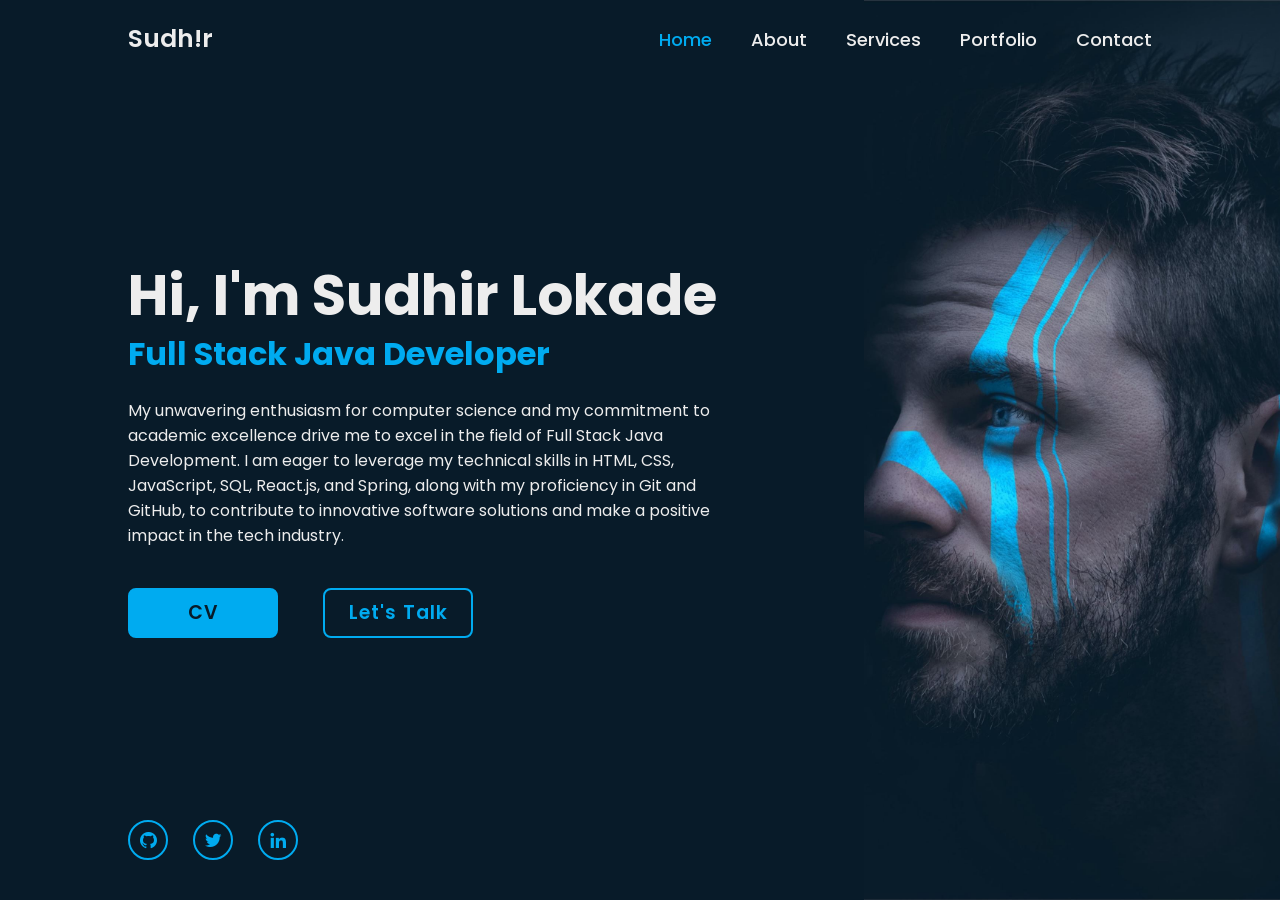
<file: index.html>
<!DOCTYPE html>
<html lang="en">
<head>
    <meta charset="UTF-8">
    <meta name="viewport" content="width=device-width, initial-scale=1.0">
    <title>Persinal Portfolio</title>
    <link rel="stylesheet" href="style.css">
    <link href='https://unpkg.com/boxicons@2.1.4/css/boxicons.min.css' rel='stylesheet'>
</head>
<body>
    <header class="header">
        <a href="#" class="logo">Sudh!r</a>
        <nav class="navbar">
            <a href="home.html"class="active">Home</a>
            <a href="about.html">About</a>
            <a href="services.html">Services</a>
            <a href="portfolio.html">Portfolio</a>
            <a href="contact.html">Contact</a>
        </nav>
    </header>
    <section class="home"> 
        <div class="home-content">
            <h1>Hi, I'm Sudhir Lokade</h1>
            <h3>Full Stack Java Developer</h3>
            <p>My unwavering enthusiasm for computer science and my commitment to academic excellence drive me to excel in the field of Full Stack Java Development. I am eager to leverage my technical skills in HTML, CSS, JavaScript, SQL, React.js, and Spring, along with my proficiency in Git and GitHub, to contribute to innovative software solutions and make a positive impact in the tech industry.</p>
            <div class="btn-box">
              <a href="Sudhir_CV.pdf">CV</a>
              <a href="mailto:sudhirlokade111@gmail.com">Let's Talk</a>
            </div>
        </div>
        <div class="home-sci">
            <a href="https://github.com/SudhirLokade" target="_blank"><i class='bx bxl-github'></i></a>
            <a href="https://www.twitter.com/SudhirLokade" target="_blank"><i class='bx bxl-twitter' ></i></a>
            <a href="https://www.linkedin.com/in/sudhirlokade" target="_blank"><i class='bx bxl-linkedin' ></i></a>
        </div>
        <span class="home-imghover"></span>
    </section>
</body>  
</html>
</file>
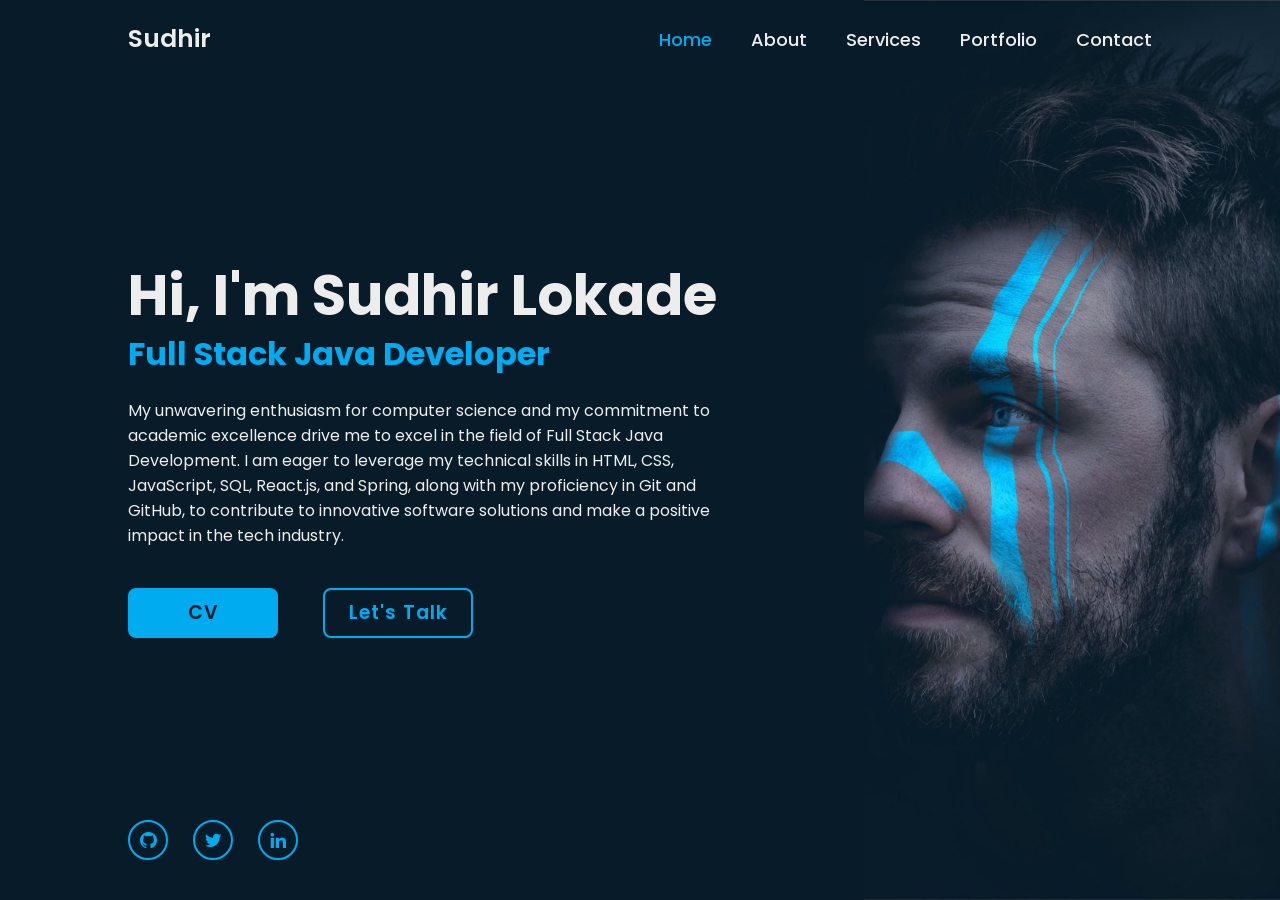
<file: portfolio.html>
<!DOCTYPE html>
<html lang="en">
<head>
    <meta charset="UTF-8">
    <meta name="viewport" content="width=device-width, initial-scale=1.0">
    <title>Persinal Portfolio</title>
    <link rel="stylesheet" href="style.css">
    <link href='https://unpkg.com/boxicons@2.1.4/css/boxicons.min.css' rel='stylesheet'>
</head>
<body>
    <header class="header">
        <a href="#" class="logo">Sudhir</a>
        <nav class="navbar">
            <a href="#"class="active">Home</a>
            <a href="#">About</a>
            <a href="#">Services</a>
            <a href="#">Portfolio</a>
            <a href="#">Contact</a>
        </nav>
    </header>
    <section class="home"> 
        <div class="home-content">
            <h1>Hi, I'm Sudhir Lokade</h1>
            <h3>Full Stack Java Developer</h3>
            <p>My unwavering enthusiasm for computer science and my commitment to academic excellence drive me to excel in the field of Full Stack Java Development. I am eager to leverage my technical skills in HTML, CSS, JavaScript, SQL, React.js, and Spring, along with my proficiency in Git and GitHub, to contribute to innovative software solutions and make a positive impact in the tech industry.</p>
            <div class="btn-box">
              <a href="Sudhir_CV.pdf">CV</a>
              <a href="mailto:sudhirlokade111@gmail.com">Let's Talk</a>
            </div>
        </div>
        <div class="home-sci">
            <a href="https://github.com/SudhirLokade" target="_blank"><i class='bx bxl-github'></i></a>
            <a href="https://www.twitter.com/SudhirLokade" target="_blank"><i class='bx bxl-twitter' ></i></a>
            <a href="https://www.linkedin.com/in/sudhirlokade" target="_blank"><i class='bx bxl-linkedin' ></i></a>
        </div>
        <span class="home-imghover"></span>
    </section>
</body>  
</html>
</file>
<file: style.css>
@import url('https://fonts.googleapis.com/css2?family=Poppins:wght@300;400;500;600;700;800;900&display=swap');

*{
    margin: 0;
    padding: 0;
    box-sizing: border-box;
    font-family: 'Poppins',sans-serif;
}

body{
    background-color: #081b29;
    color: #ededed;
}

.header{
    position: fixed;
    top: 0;
    left: 0;
    width: 100%;
    padding: 20px 10%;
    background: transparent;
    display: flex;
    justify-content: space-between;
    align-items: center;
    z-index: 100;
}

.logo{
    position: relative;
    font-size: 25px;
    color: #ededed;
    text-decoration: none;
    font-weight: 600;
}

.logo::before {
    content: '';
    position: absolute;
    top: 0;
    right: 0;
    width: 100%;
    height: 100%;
    background: #081b29;
    animation: showRight 1s ease forwards;
    animation-delay: .4s;
}

.navbar a{
    font-size: 18px;
    color: #ededed;
    text-decoration: none;
    font-weight: 500;
    margin-left: 35px;
    transition: .3s;
}

.navbar a:hover,
.navbar a.active {
    color: #00abf0;
}

.home{
    height: 100vh;
    background: url(home.jpg) no-repeat;
    background-size: contain;
    background-position:right;
    display: flex;
    align-items: center;
    padding: 0 10%;
}

.home-content{
    max-width: 600px;
}

.home-content h1{
    position: relative;
    font-size: 56px;
    font-weight: 700;
    line-height: 1.2;
}

.home-content h1::before {
    content: '';
    position: absolute;
    top: 0;
    right: 0;
    width: 100%;
    height: 100%;
    background: #081b29;
    animation: showRight 1s ease forwards;
    animation-delay: 1s;
}

.home-content h3{
    position: relative;
    font-size: 32px;
    font-weight: 700;
    color: #00abf0;
}

.home-content h3::before {
    content: '';
    position: absolute;
    top: 0;
    right: 0;
    width: 100%;
    height: 100%;
    background: #081b29;
    animation: showRight 1s ease forwards;
    animation-delay: 1.3s;
}

.home-content p{
    position: relative;
    font-size: 16px;
    margin: 20px 0 40px;
}

.home-content p::before {
    content: '';
    position: absolute;
    top: 0;
    right: 0;
    width: 100%;
    height: 100%;
    background: #081b29;
    animation: showRight 1s ease forwards;
    animation-delay: 1.6s;
}

.home-content .btn-box{
    position: relative;
    display: flex;
    justify-content: space-between;
    width: 345px;
    height: 50px;
   
}

.home-content .btn-box::before {
    content: '';
    position: absolute;
    top: 0;
    right: 0;
    width: 100%;
    height: 100%;
    background: #081b29;
    animation: showRight 1s ease forwards;
    animation-delay: 1.9s;
    z-index: 2;
}

.btn-box a{
    position: relative;
    display: inline-flex;
    justify-content: center;
    align-items: center;
    width: 150px;
    height: 100%;
    background: #00abf0;
    border: 2px solid #00abf0;
    border-radius: 8px;
    font-size: 19px;
    color: #081b29;
    text-decoration: none;
    font-weight: 600;
    letter-spacing: 1px;
    z-index: 1;
    overflow: hidden;
    transition: .5s;
}

.btn-box a:hover {
    color: #00abf0;
}

.btn-box a:nth-child(2){
    background: transparent;
    color: #00abf0;
}

.btn-box a:nth-child(2):hover {
    color: #081b29;
}

.btn-box a:nth-child(2)::before {
    background: #00abf0;
}

.btn-box a::before {
    content: '';
    position: absolute;
    top: 0;
    left: 0;
    width: 0;
    height: 100%;
    background: #081b29;
    z-index: -1;
    transition: .5s;
}

.btn-box a:hover::before {
    width: 100%;
}

.home-sci{
    position: absolute;
    bottom: 40px;
    width: 170px;
    display: flex;
    justify-content: space-between;
}

.home-sci::before {
    content: '';
    position: absolute;
    top: 0;
    right: 0;
    width: 100%;
    height: 100%;
    background: #081b29;
    animation: showRight 1s ease forwards;
    animation-delay: 2.5s;
    z-index: 2;
}

.home-sci a{
    position: relative;
    display: inline-flex;
    justify-content: center;
    align-items: center;
    width: 40px;
    height: 40px;
    background: transparent;
    border: 2px solid #00abf0;
    border-radius: 50%;
    font-size: 20px;
    color: #00abf0;
    text-decoration: none;
    z-index: 1;
    overflow: hidden;
    transition: .5s;

}

.home-sci a:hover{
    color: #081b29;
}

.home-sci a::before{
    content: '';
    position: absolute;
    top: 0;
    left: 0;
    width: 0;
    height: 100%;
    background: #00abf0;
    z-index: -1;
    transition: .5s;
}

.home-sci a:hover::before {
    width: 100%;
}

/* KEYFRAMES ANIMATION */
@keyframes showRight {
    100%{
        width: 0;
    }
}
</file>
